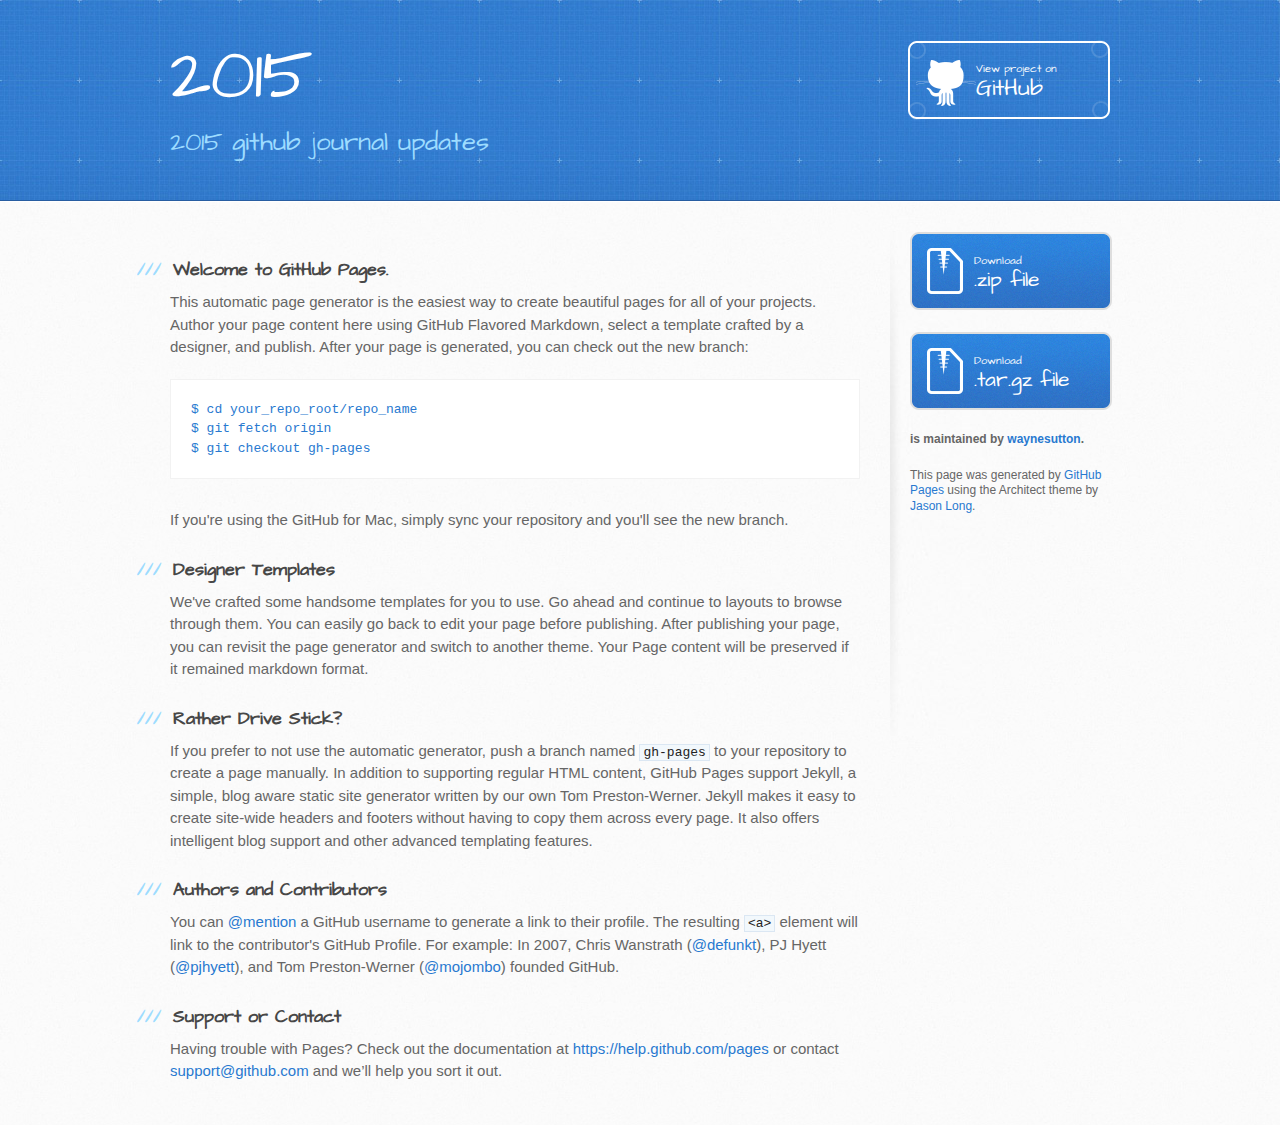
<file: index-orig.html>
<!DOCTYPE html>
<html>
  <head>
    <meta charset='utf-8'>
    <meta http-equiv="X-UA-Compatible" content="chrome=1">
    <meta name="viewport" content="width=device-width, initial-scale=1, maximum-scale=1">
    <link href='https://fonts.googleapis.com/css?family=Architects+Daughter' rel='stylesheet' type='text/css'>
    <link rel="stylesheet" type="text/css" href="stylesheets/stylesheet.css" media="screen">
    <link rel="stylesheet" type="text/css" href="stylesheets/pygment_trac.css" media="screen">
    <link rel="stylesheet" type="text/css" href="stylesheets/print.css" media="print">

    <!--[if lt IE 9]>
    <script src="//html5shiv.googlecode.com/svn/trunk/html5.js"></script>
    <![endif]-->

    <title>2015 by Wayne Sutton</title>
  </head>

  <body>
    <header>
      <div class="inner">
        <h1>2015</h1>
        <h2>2015 github journal updates</h2>
        <a href="https://github.com/waynesutton/2015" class="button"><small>View project on</small> GitHub</a>
      </div>
    </header>

    <div id="content-wrapper">
      <div class="inner clearfix">
        <section id="main-content">
          <h3>
<a id="welcome-to-github-pages" class="anchor" href="#welcome-to-github-pages" aria-hidden="true"><span class="octicon octicon-link"></span></a>Welcome to GitHub Pages.</h3>

<p>This automatic page generator is the easiest way to create beautiful pages for all of your projects. Author your page content here using GitHub Flavored Markdown, select a template crafted by a designer, and publish. After your page is generated, you can check out the new branch:</p>

<pre><code>$ cd your_repo_root/repo_name
$ git fetch origin
$ git checkout gh-pages
</code></pre>

<p>If you're using the GitHub for Mac, simply sync your repository and you'll see the new branch.</p>

<h3>
<a id="designer-templates" class="anchor" href="#designer-templates" aria-hidden="true"><span class="octicon octicon-link"></span></a>Designer Templates</h3>

<p>We've crafted some handsome templates for you to use. Go ahead and continue to layouts to browse through them. You can easily go back to edit your page before publishing. After publishing your page, you can revisit the page generator and switch to another theme. Your Page content will be preserved if it remained markdown format.</p>

<h3>
<a id="rather-drive-stick" class="anchor" href="#rather-drive-stick" aria-hidden="true"><span class="octicon octicon-link"></span></a>Rather Drive Stick?</h3>

<p>If you prefer to not use the automatic generator, push a branch named <code>gh-pages</code> to your repository to create a page manually. In addition to supporting regular HTML content, GitHub Pages support Jekyll, a simple, blog aware static site generator written by our own Tom Preston-Werner. Jekyll makes it easy to create site-wide headers and footers without having to copy them across every page. It also offers intelligent blog support and other advanced templating features.</p>

<h3>
<a id="authors-and-contributors" class="anchor" href="#authors-and-contributors" aria-hidden="true"><span class="octicon octicon-link"></span></a>Authors and Contributors</h3>

<p>You can <a href="https://github.com/blog/821" class="user-mention">@mention</a> a GitHub username to generate a link to their profile. The resulting <code>&lt;a&gt;</code> element will link to the contributor's GitHub Profile. For example: In 2007, Chris Wanstrath (<a href="https://github.com/defunkt" class="user-mention">@defunkt</a>), PJ Hyett (<a href="https://github.com/pjhyett" class="user-mention">@pjhyett</a>), and Tom Preston-Werner (<a href="https://github.com/mojombo" class="user-mention">@mojombo</a>) founded GitHub.</p>

<h3>
<a id="support-or-contact" class="anchor" href="#support-or-contact" aria-hidden="true"><span class="octicon octicon-link"></span></a>Support or Contact</h3>

<p>Having trouble with Pages? Check out the documentation at <a href="https://help.github.com/pages">https://help.github.com/pages</a> or contact <a href="mailto:support@github.com">support@github.com</a> and we’ll help you sort it out.</p>
        </section>

        <aside id="sidebar">
          <a href="https://github.com/waynesutton/2015/zipball/master" class="button">
            <small>Download</small>
            .zip file
          </a>
          <a href="https://github.com/waynesutton/2015/tarball/master" class="button">
            <small>Download</small>
            .tar.gz file
          </a>

          <p class="repo-owner"><a href="https://github.com/waynesutton/2015"></a> is maintained by <a href="https://github.com/waynesutton">waynesutton</a>.</p>

          <p>This page was generated by <a href="https://pages.github.com">GitHub Pages</a> using the Architect theme by <a href="https://twitter.com/jasonlong">Jason Long</a>.</p>
        </aside>
      </div>
    </div>

  
  </body>
</html>
</file>
<file: stylesheets/pygment_trac.css>
.highlight  { background: #ffffff; }
.highlight .c { color: #999988; font-style: italic } /* Comment */
.highlight .err { color: #a61717; background-color: #e3d2d2 } /* Error */
.highlight .k { font-weight: bold } /* Keyword */
.highlight .o { font-weight: bold } /* Operator */
.highlight .cm { color: #999988; font-style: italic } /* Comment.Multiline */
.highlight .cp { color: #999999; font-weight: bold } /* Comment.Preproc */
.highlight .c1 { color: #999988; font-style: italic } /* Comment.Single */
.highlight .cs { color: #999999; font-weight: bold; font-style: italic } /* Comment.Special */
.highlight .gd { color: #000000; background-color: #ffdddd } /* Generic.Deleted */
.highlight .gd .x { color: #000000; background-color: #ffaaaa } /* Generic.Deleted.Specific */
.highlight .ge { font-style: italic } /* Generic.Emph */
.highlight .gr { color: #aa0000 } /* Generic.Error */
.highlight .gh { color: #999999 } /* Generic.Heading */
.highlight .gi { color: #000000; background-color: #ddffdd } /* Generic.Inserted */
.highlight .gi .x { color: #000000; background-color: #aaffaa } /* Generic.Inserted.Specific */
.highlight .go { color: #888888 } /* Generic.Output */
.highlight .gp { color: #555555 } /* Generic.Prompt */
.highlight .gs { font-weight: bold } /* Generic.Strong */
.highlight .gu { color: #800080; font-weight: bold; } /* Generic.Subheading */
.highlight .gt { color: #aa0000 } /* Generic.Traceback */
.highlight .kc { font-weight: bold } /* Keyword.Constant */
.highlight .kd { font-weight: bold } /* Keyword.Declaration */
.highlight .kn { font-weight: bold } /* Keyword.Namespace */
.highlight .kp { font-weight: bold } /* Keyword.Pseudo */
.highlight .kr { font-weight: bold } /* Keyword.Reserved */
.highlight .kt { color: #445588; font-weight: bold } /* Keyword.Type */
.highlight .m { color: #009999 } /* Literal.Number */
.highlight .s { color: #d14 } /* Literal.String */
.highlight .na { color: #008080 } /* Name.Attribute */
.highlight .nb { color: #0086B3 } /* Name.Builtin */
.highlight .nc { color: #445588; font-weight: bold } /* Name.Class */
.highlight .no { color: #008080 } /* Name.Constant */
.highlight .ni { color: #800080 } /* Name.Entity */
.highlight .ne { color: #990000; font-weight: bold } /* Name.Exception */
.highlight .nf { color: #990000; font-weight: bold } /* Name.Function */
.highlight .nn { color: #555555 } /* Name.Namespace */
.highlight .nt { color: #000080 } /* Name.Tag */
.highlight .nv { color: #008080 } /* Name.Variable */
.highlight .ow { font-weight: bold } /* Operator.Word */
.highlight .w { color: #bbbbbb } /* Text.Whitespace */
.highlight .mf { color: #009999 } /* Literal.Number.Float */
.highlight .mh { color: #009999 } /* Literal.Number.Hex */
.highlight .mi { color: #009999 } /* Literal.Number.Integer */
.highlight .mo { color: #009999 } /* Literal.Number.Oct */
.highlight .sb { color: #d14 } /* Literal.String.Backtick */
.highlight .sc { color: #d14 } /* Literal.String.Char */
.highlight .sd { color: #d14 } /* Literal.String.Doc */
.highlight .s2 { color: #d14 } /* Literal.String.Double */
.highlight .se { color: #d14 } /* Literal.String.Escape */
.highlight .sh { color: #d14 } /* Literal.String.Heredoc */
.highlight .si { color: #d14 } /* Literal.String.Interpol */
.highlight .sx { color: #d14 } /* Literal.String.Other */
.highlight .sr { color: #009926 } /* Literal.String.Regex */
.highlight .s1 { color: #d14 } /* Literal.String.Single */
.highlight .ss { color: #990073 } /* Literal.String.Symbol */
.highlight .bp { color: #999999 } /* Name.Builtin.Pseudo */
.highlight .vc { color: #008080 } /* Name.Variable.Class */
.highlight .vg { color: #008080 } /* Name.Variable.Global */
.highlight .vi { color: #008080 } /* Name.Variable.Instance */
.highlight .il { color: #009999 } /* Literal.Number.Integer.Long */

.type-csharp .highlight .k { color: #0000FF }
.type-csharp .highlight .kt { color: #0000FF }
.type-csharp .highlight .nf { color: #000000; font-weight: normal }
.type-csharp .highlight .nc { color: #2B91AF }
.type-csharp .highlight .nn { color: #000000 }
.type-csharp .highlight .s { color: #A31515 }
.type-csharp .highlight .sc { color: #A31515 }
</file>
<file: stylesheets/print.css>
html, body, div, span, applet, object, iframe,
h1, h2, h3, h4, h5, h6, p, blockquote, pre,
a, abbr, acronym, address, big, cite, code,
del, dfn, em, img, ins, kbd, q, s, samp,
small, strike, strong, sub, sup, tt, var,
b, u, i, center,
dl, dt, dd, ol, ul, li,
fieldset, form, label, legend,
table, caption, tbody, tfoot, thead, tr, th, td,
article, aside, canvas, details, embed,
figure, figcaption, footer, header, hgroup,
menu, nav, output, ruby, section, summary,
time, mark, audio, video {
  padding: 0;
  margin: 0;
  font: inherit;
  font-size: 100%;
  vertical-align: baseline;
  border: 0;
}
/* HTML5 display-role reset for older browsers */
article, aside, details, figcaption, figure,
footer, header, hgroup, menu, nav, section {
  display: block;
}
body {
  line-height: 1;
}
ol, ul {
  list-style: none;
}
blockquote, q {
  quotes: none;
}
blockquote:before, blockquote:after,
q:before, q:after {
  content: '';
  content: none;
}
table {
  border-spacing: 0;
  border-collapse: collapse;
}
body {
  font-family: 'Helvetica Neue', Helvetica, Arial, serif;
  font-size: 13px;
  line-height: 1.5;
  color: #000;
}

a {
  font-weight: bold;
  color: #d5000d;
}

header {
  padding-top: 35px;
  padding-bottom: 10px;
}

header h1 {
  font-size: 48px;
  font-weight: bold;
  line-height: 1.2;
  color: #303030;
  letter-spacing: -1px;
}

header h2 {
  font-size: 24px;
  font-weight: normal;
  line-height: 1.3;
  color: #aaa;
  letter-spacing: -1px;
}
#downloads {
  display: none;
}
#main_content {
  padding-top: 20px;
}

code, pre {
  margin-bottom: 30px;
  font-family: Monaco, "Bitstream Vera Sans Mono", "Lucida Console", Terminal;
  font-size: 12px;
  color: #222;
}

code {
  padding: 0 3px;
}

pre {
  padding: 20px;
  overflow: auto;
  border: solid 1px #ddd;
}
pre code {
  padding: 0;
}

ul, ol, dl {
  margin-bottom: 20px;
}


/* COMMON STYLES */

table {
  width: 100%;
  border: 1px solid #ebebeb;
}

th {
  font-weight: 500;
}

td {
  font-weight: 300;
  text-align: center;
  border: 1px solid #ebebeb;
}

form {
  padding: 20px;
  background: #f2f2f2;

}


/* GENERAL ELEMENT TYPE STYLES */

h1 {
  font-size: 2.8em;
}

h2 {
  margin-bottom: 8px;
  font-size: 22px;
  font-weight: bold;
  color: #303030;
}

h3 {
  margin-bottom: 8px;
  font-size: 18px;
  font-weight: bold;
  color: #d5000d;
}

h4 {
  font-size: 16px;
  font-weight: bold;
  color: #303030;
}

h5 {
  font-size: 1em;
  color: #303030;
}

h6 {
  font-size: .8em;
  color: #303030;
}

p {
  margin-bottom: 20px;
  font-weight: 300;
}

a {
  text-decoration: none;
}

p a {
  font-weight: 400;
}

blockquote {
  padding: 0 0 0 30px;
  margin-bottom: 20px;
  font-size: 1.6em;
  border-left: 10px solid #e9e9e9;
}

ul li {
  padding-left: 20px;
  list-style-position: inside;
  list-style: disc;
}

ol li {
  padding-left: 3px;
  list-style-position: inside;
  list-style: decimal;
}

dl dd {
  font-style: italic;
  font-weight: 100;
}

footer {
  padding-top: 20px;
  padding-bottom: 30px;
  margin-top: 40px;
  font-size: 13px;
  color: #aaa;
}

footer a {
  color: #666;
}

/* MISC */
.clearfix:after {
  display: block;
  height: 0;
  clear: both;
  visibility: hidden;
  content: '.';
}

.clearfix {display: inline-block;}
* html .clearfix {height: 1%;}
.clearfix {display: block;}
</file>
<file: stylesheets/stylesheet.css>
/*! normalize.css v3.0.2 | MIT License | git.io/normalize */

/**
 * 1. Set default font family to sans-serif.
 * 2. Prevent iOS text size adjust after orientation change, without disabling
 *    user zoom.
 */

html {
  font-family: sans-serif; /* 1 */
  -webkit-text-size-adjust: 100%; /* 2 */
  -ms-text-size-adjust: 100%; /* 2 */
}

/**
 * Remove default margin.
 */

body {
  margin: 0;
}

/* HTML5 display definitions
   ========================================================================== */

/**
 * Correct `block` display not defined for any HTML5 element in IE 8/9.
 * Correct `block` display not defined for `details` or `summary` in IE 10/11
 * and Firefox.
 * Correct `block` display not defined for `main` in IE 11.
 */

article,
aside,
details,
figcaption,
figure,
footer,
header,
hgroup,
main,
menu,
nav,
section,
summary {
  display: block;
}

/**
 * 1. Correct `inline-block` display not defined in IE 8/9.
 * 2. Normalize vertical alignment of `progress` in Chrome, Firefox, and Opera.
 */

audio,
canvas,
progress,
video {
  display: inline-block; /* 1 */
  vertical-align: baseline; /* 2 */
}

/**
 * Prevent modern browsers from displaying `audio` without controls.
 * Remove excess height in iOS 5 devices.
 */

audio:not([controls]) {
  display: none;
  height: 0;
}

/**
 * Address `[hidden]` styling not present in IE 8/9/10.
 * Hide the `template` element in IE 8/9/11, Safari, and Firefox < 22.
 */

[hidden],
template {
  display: none;
}

/* Links
   ========================================================================== */

/**
 * Remove the gray background color from active links in IE 10.
 */

a {
  background-color: transparent;
}

/**
 * Improve readability when focused and also mouse hovered in all browsers.
 */

a:active,
a:hover {
  outline: 0;
}

/* Text-level semantics
   ========================================================================== */

/**
 * Address styling not present in IE 8/9/10/11, Safari, and Chrome.
 */

abbr[title] {
  border-bottom: 1px dotted;
}

/**
 * Address style set to `bolder` in Firefox 4+, Safari, and Chrome.
 */

b,
strong {
  font-weight: bold;
}

/**
 * Address styling not present in Safari and Chrome.
 */

dfn {
  font-style: italic;
}

/**
 * Address variable `h1` font-size and margin within `section` and `article`
 * contexts in Firefox 4+, Safari, and Chrome.
 */

h1 {
  margin: 0.67em 0;
  font-size: 2em;
}

/**
 * Address styling not present in IE 8/9.
 */

mark {
  color: #000;
  background: #ff0;
}

/**
 * Address inconsistent and variable font size in all browsers.
 */

small {
  font-size: 80%;
}

/**
 * Prevent `sub` and `sup` affecting `line-height` in all browsers.
 */

sub,
sup {
  position: relative;
  font-size: 75%;
  line-height: 0;
  vertical-align: baseline;
}

sup {
  top: -0.5em;
}

sub {
  bottom: -0.25em;
}

/* Embedded content
   ========================================================================== */

/**
 * Remove border when inside `a` element in IE 8/9/10.
 */

img {
  border: 0;
}

/**
 * Correct overflow not hidden in IE 9/10/11.
 */

svg:not(:root) {
  overflow: hidden;
}

/* Grouping content
   ========================================================================== */

/**
 * Address margin not present in IE 8/9 and Safari.
 */

figure {
  margin: 1em 40px;
}

/**
 * Address differences between Firefox and other browsers.
 */

hr {
  height: 0;
  -moz-box-sizing: content-box;
  box-sizing: content-box;
}

/**
 * Contain overflow in all browsers.
 */

pre {
  overflow: auto;
}

/**
 * Address odd `em`-unit font size rendering in all browsers.
 */

code,
kbd,
pre,
samp {
  font-family: monospace, monospace;
  font-size: 1em;
}

/* Forms
   ========================================================================== */

/**
 * Known limitation: by default, Chrome and Safari on OS X allow very limited
 * styling of `select`, unless a `border` property is set.
 */

/**
 * 1. Correct color not being inherited.
 *    Known issue: affects color of disabled elements.
 * 2. Correct font properties not being inherited.
 * 3. Address margins set differently in Firefox 4+, Safari, and Chrome.
 */

button,
input,
optgroup,
select,
textarea {
  margin: 0; /* 3 */
  font: inherit; /* 2 */
  color: inherit; /* 1 */
}

/**
 * Address `overflow` set to `hidden` in IE 8/9/10/11.
 */

button {
  overflow: visible;
}

/**
 * Address inconsistent `text-transform` inheritance for `button` and `select`.
 * All other form control elements do not inherit `text-transform` values.
 * Correct `button` style inheritance in Firefox, IE 8/9/10/11, and Opera.
 * Correct `select` style inheritance in Firefox.
 */

button,
select {
  text-transform: none;
}

/**
 * 1. Avoid the WebKit bug in Android 4.0.* where (2) destroys native `audio`
 *    and `video` controls.
 * 2. Correct inability to style clickable `input` types in iOS.
 * 3. Improve usability and consistency of cursor style between image-type
 *    `input` and others.
 */

button,
html input[type="button"], /* 1 */
input[type="reset"],
input[type="submit"] {
  -webkit-appearance: button; /* 2 */
  cursor: pointer; /* 3 */
}

/**
 * Re-set default cursor for disabled elements.
 */

button[disabled],
html input[disabled] {
  cursor: default;
}

/**
 * Remove inner padding and border in Firefox 4+.
 */

button::-moz-focus-inner,
input::-moz-focus-inner {
  padding: 0;
  border: 0;
}

/**
 * Address Firefox 4+ setting `line-height` on `input` using `!important` in
 * the UA stylesheet.
 */

input {
  line-height: normal;
}

/**
 * It's recommended that you don't attempt to style these elements.
 * Firefox's implementation doesn't respect box-sizing, padding, or width.
 *
 * 1. Address box sizing set to `content-box` in IE 8/9/10.
 * 2. Remove excess padding in IE 8/9/10.
 */

input[type="checkbox"],
input[type="radio"] {
  box-sizing: border-box; /* 1 */
  padding: 0; /* 2 */
}

/**
 * Fix the cursor style for Chrome's increment/decrement buttons. For certain
 * `font-size` values of the `input`, it causes the cursor style of the
 * decrement button to change from `default` to `text`.
 */

input[type="number"]::-webkit-inner-spin-button,
input[type="number"]::-webkit-outer-spin-button {
  height: auto;
}

/**
 * 1. Address `appearance` set to `searchfield` in Safari and Chrome.
 * 2. Address `box-sizing` set to `border-box` in Safari and Chrome
 *    (include `-moz` to future-proof).
 */

input[type="search"] {
  -webkit-box-sizing: content-box; /* 2 */
  -moz-box-sizing: content-box;
  box-sizing: content-box;
  -webkit-appearance: textfield; /* 1 */
}

/**
 * Remove inner padding and search cancel button in Safari and Chrome on OS X.
 * Safari (but not Chrome) clips the cancel button when the search input has
 * padding (and `textfield` appearance).
 */

input[type="search"]::-webkit-search-cancel-button,
input[type="search"]::-webkit-search-decoration {
  -webkit-appearance: none;
}

/**
 * Define consistent border, margin, and padding.
 */

fieldset {
  padding: 0.35em 0.625em 0.75em;
  margin: 0 2px;
  border: 1px solid #c0c0c0;
}

/**
 * 1. Correct `color` not being inherited in IE 8/9/10/11.
 * 2. Remove padding so people aren't caught out if they zero out fieldsets.
 */

legend {
  padding: 0; /* 2 */
  border: 0; /* 1 */
}

/**
 * Remove default vertical scrollbar in IE 8/9/10/11.
 */

textarea {
  overflow: auto;
}

/**
 * Don't inherit the `font-weight` (applied by a rule above).
 * NOTE: the default cannot safely be changed in Chrome and Safari on OS X.
 */

optgroup {
  font-weight: bold;
}

/* Tables
   ========================================================================== */

/**
 * Remove most spacing between table cells.
 */

table {
  border-spacing: 0;
  border-collapse: collapse;
}

td,
th {
  padding: 0;
}

/* LAYOUT STYLES */
body {
  font-family: 'Helvetica Neue', Helvetica, Arial, serif;
  font-size: 15px;
  font-weight: 400;
  line-height: 1.5;
  color: #666;
  background: #fafafa url(../images/body-bg.jpg) 0 0 repeat;
}

p {
  margin-top: 0;
}

a {
  color: #2879d0;
}
a:hover {
  color: #2268b2;
}

header {
  padding-top: 40px;
  padding-bottom: 40px;
  font-family: 'Architects Daughter', 'Helvetica Neue', Helvetica, Arial, serif;
  background: #2e7bcf url(../images/header-bg.jpg) 0 0 repeat-x;
  border-bottom: solid 1px #275da1;
}

header h1 {
  width: 540px;
  margin-top: 0;
  margin-bottom: 0.2em;
  font-size: 72px;
  font-weight: normal;
  line-height: 1;
  color: #fff;
  letter-spacing: -1px;
}

header h2 {
  width: 540px;
  margin-top: 0;
  margin-bottom: 0;
  font-size: 26px;
  font-weight: normal;
  line-height: 1.3;
  color: #9ddcff;
  letter-spacing: 0;
}

.inner {
  position: relative;
  width: 940px;
  margin: 0 auto;
}

#content-wrapper {
  padding-top: 30px;
  border-top: solid 1px #fff;
}

#main-content {
  float: left;
  width: 690px;
}

#main-content img {
  max-width: 100%;
}

aside#sidebar {
  float: right;
  width: 200px;
  min-height: 504px;
  padding-left: 20px;
  font-size: 12px;
  line-height: 1.3;
  background: transparent url(../images/sidebar-bg.jpg) 0 0 no-repeat;
}

aside#sidebar p.repo-owner,
aside#sidebar p.repo-owner a {
  font-weight: bold;
}

#downloads {
  margin-bottom: 40px;
}

a.button {
  width: 134px;
  height: 58px;
  padding-top: 22px;
  padding-left: 68px;
  font-family: 'Architects Daughter', 'Helvetica Neue', Helvetica, Arial, serif;
  font-size: 23px;
  line-height: 1.2;
  color: #fff;
}
a.button small {
  display: block;
  font-size: 11px;
}
header a.button {
  position: absolute;
  top: 0;
  right: 0;
  background: transparent url(../images/github-button.png) 0 0 no-repeat;
}
aside a.button {
  display: block;
  width: 138px;
  padding-left: 64px;
  margin-bottom: 20px;
  font-size: 21px;
  background: transparent url(../images/download-button.png) 0 0 no-repeat;
}

code, pre {
  margin-bottom: 30px;
  font-family: Monaco, "Bitstream Vera Sans Mono", "Lucida Console", Terminal, monospace;
  font-size: 13px;
  color: #222;
}

code {
  padding: 0 3px;
  background-color: #f2f8fc;
  border: solid 1px #dbe7f3;
}

pre {
  padding: 20px;
  overflow: auto;
  text-shadow: none;
  background: #fff;
  border: solid 1px #f2f2f2;
}
pre code {
  padding: 0;
  color: #2879d0;
  background-color: #fff;
  border: none;
}

ul, ol, dl {
  margin-bottom: 20px;
}


/* COMMON STYLES */

hr {
  height: 0;
  margin-top: 1em;
  margin-bottom: 1em;
  border: 0;
  border-top: solid 1px #ddd;
}

table {
  width: 100%;
  border: 1px solid #ebebeb;
}

th {
  font-weight: 500;
}

td {
  font-weight: 300;
  text-align: center;
  border: 1px solid #ebebeb;
}

form {
  padding: 20px;
  background: #f2f2f2;

}


/* GENERAL ELEMENT TYPE STYLES */

#main-content h1 {
  margin-top: 0;
  margin-bottom: 0;
  font-family: 'Helvetica Neue', Helvetica, Arial, serif;
  font-size: 2.8em;
  font-weight: normal;
  color: #474747;
  text-indent: 6px;
  letter-spacing: -1px;
}

#main-content h1:before {
  padding-right: 0.3em;
  margin-left: -0.9em;
  color: #9ddcff;
  content: "/";
}

#main-content h2 {
  margin-bottom: 8px;
  font-family: 'Architects Daughter', 'Helvetica Neue', Helvetica, Arial, serif;
  font-size: 22px;
  font-weight: bold;
  color: #474747;
  text-indent: 4px;
}
#main-content h2:before {
  padding-right: 0.3em;
  margin-left: -1.5em;
  content: "//";
  color: #9ddcff;
}

#main-content h3 {
  margin-top: 24px;
  margin-bottom: 8px;
  font-family: 'Architects Daughter', 'Helvetica Neue', Helvetica, Arial, serif;
  font-size: 18px;
  font-weight: bold;
  color: #474747;
  text-indent: 3px;
}

#main-content h3:before {
  padding-right: 0.3em;
  margin-left: -2em;
  content: "///";
  color: #9ddcff;
}

#main-content h4 {
  margin-bottom: 8px;
  font-family: 'Architects Daughter', 'Helvetica Neue', Helvetica, Arial, serif;
  font-size: 15px;
  font-weight: bold;
  color: #474747;
  text-indent: 3px;
}

h4:before {
  padding-right: 0.3em;
  margin-left: -2.8em;
  content: "////";
  color: #9ddcff;
}

#main-content h5 {
  margin-bottom: 8px;
  font-family: 'Architects Daughter', 'Helvetica Neue', Helvetica, Arial, serif;
  font-size: 14px;
  color: #474747;
  text-indent: 3px;
}
h5:before {
  padding-right: 0.3em;
  margin-left: -3.2em;
  content: "/////";
  color: #9ddcff;
}

#main-content h6 {
  margin-bottom: 8px;
  font-family: 'Architects Daughter', 'Helvetica Neue', Helvetica, Arial, serif;
  font-size: .8em;
  color: #474747;
  text-indent: 3px;
}
h6:before {
  padding-right: 0.3em;
  margin-left: -3.7em;
  content: "//////";
  color: #9ddcff;
}

p {
  margin-bottom: 20px;
}

a {
  text-decoration: none;
}

p a {
  font-weight: 400;
}

blockquote {
  padding: 0 0 0 30px;
  margin-bottom: 20px;
  font-size: 1.6em;
  border-left: 10px solid #e9e9e9;
}

ul {
  list-style-position: inside;
  list-style: disc;
  padding-left: 20px;
}

ol {
  list-style-position: inside;
  list-style: decimal;
  padding-left: 3px;
}

dl dd {
  font-style: italic;
  font-weight: 100;
}

footer {
  padding-top: 20px;
  padding-bottom: 30px;
  margin-top: 40px;
  font-size: 13px;
  color: #aaa;
  background: transparent url('../images/hr.png') 0 0 no-repeat;
}

footer a {
  color: #666;
}
footer a:hover {
  color: #444;
}

/* MISC */
.clearfix:after {
  display: block;
  height: 0;
  clear: both;
  visibility: hidden;
  content: '.';
}

.clearfix {display: inline-block;}
* html .clearfix {height: 1%;}
.clearfix {display: block;}

/* #Media Queries
================================================== */

/* Smaller than standard 960 (devices and browsers) */
@media only screen and (max-width: 959px) { }

/* Tablet Portrait size to standard 960 (devices and browsers) */
@media only screen and (min-width: 768px) and (max-width: 959px) {
  .inner {
    width: 740px;
  }
  header h1, header h2 {
    width: 340px;
  }
  header h1 {
    font-size: 60px;
  }
  header h2 {
    font-size: 30px;
  }
  #main-content {
    width: 490px;
  }
  #main-content h1:before,
  #main-content h2:before,
  #main-content h3:before,
  #main-content h4:before,
  #main-content h5:before,
  #main-content h6:before {
    padding-right: 0;
    margin-left: 0;
    content: none;
  }
}

/* All Mobile Sizes (devices and browser) */
@media only screen and (max-width: 767px) {
  .inner {
    width: 93%;
  }
  header {
    padding: 20px 0;
  }
  header .inner {
    position: relative;
  }
  header h1, header h2 {
    width: 100%;
  }
  header h1 {
    font-size: 48px;
  }
  header h2 {
    font-size: 24px;
  }
  header a.button {
    position: relative;
    display: inline-block;
    width: auto;
    height: auto;
    padding: 5px 10px;
    margin-top: 15px;
    font-size: 13px;
    line-height: 1;
    color: #2879d0;
    text-align: center;
    background-color: #9ddcff;
    background-image: none;
    border-radius: 5px;
    -moz-border-radius: 5px;
    -webkit-border-radius: 5px;
  }
  header a.button small {
    display: inline;
    font-size: 13px;
  }
  #main-content,
  aside#sidebar {
    float: none;
    width: 100% ! important;
  }
  aside#sidebar {
    min-height: 0;
    padding: 20px 0;
    margin-top: 20px;
    background-image: none;
    border-top: solid 1px #ddd;
  }
  aside#sidebar a.button {
    display: none;
  }
  #main-content h1:before,
  #main-content h2:before,
  #main-content h3:before,
  #main-content h4:before,
  #main-content h5:before,
  #main-content h6:before {
    padding-right: 0;
    margin-left: 0;
    content: none;
  }
}

/* Mobile Landscape Size to Tablet Portrait (devices and browsers) */
@media only screen and (min-width: 480px) and (max-width: 767px) { }

/* Mobile Portrait Size to Mobile Landscape Size (devices and browsers) */
@media only screen and (max-width: 479px) { }
</file>
